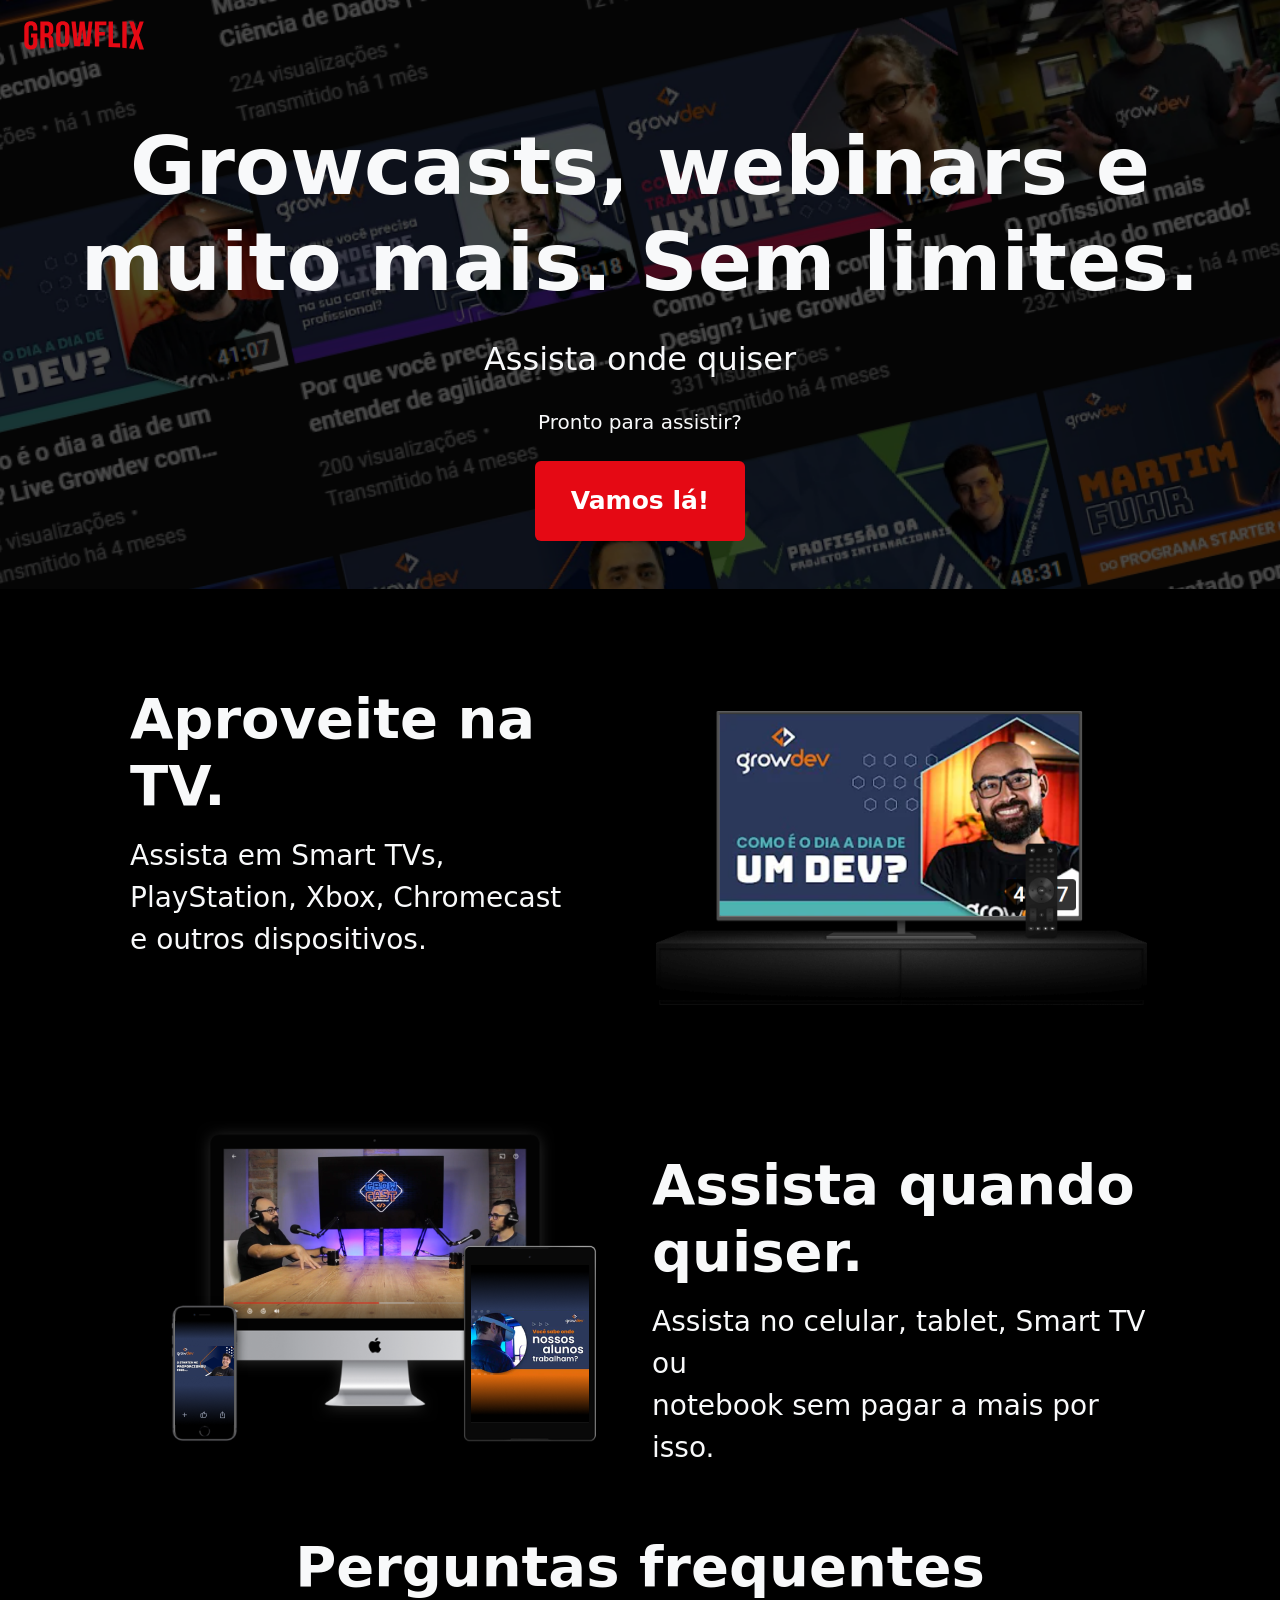
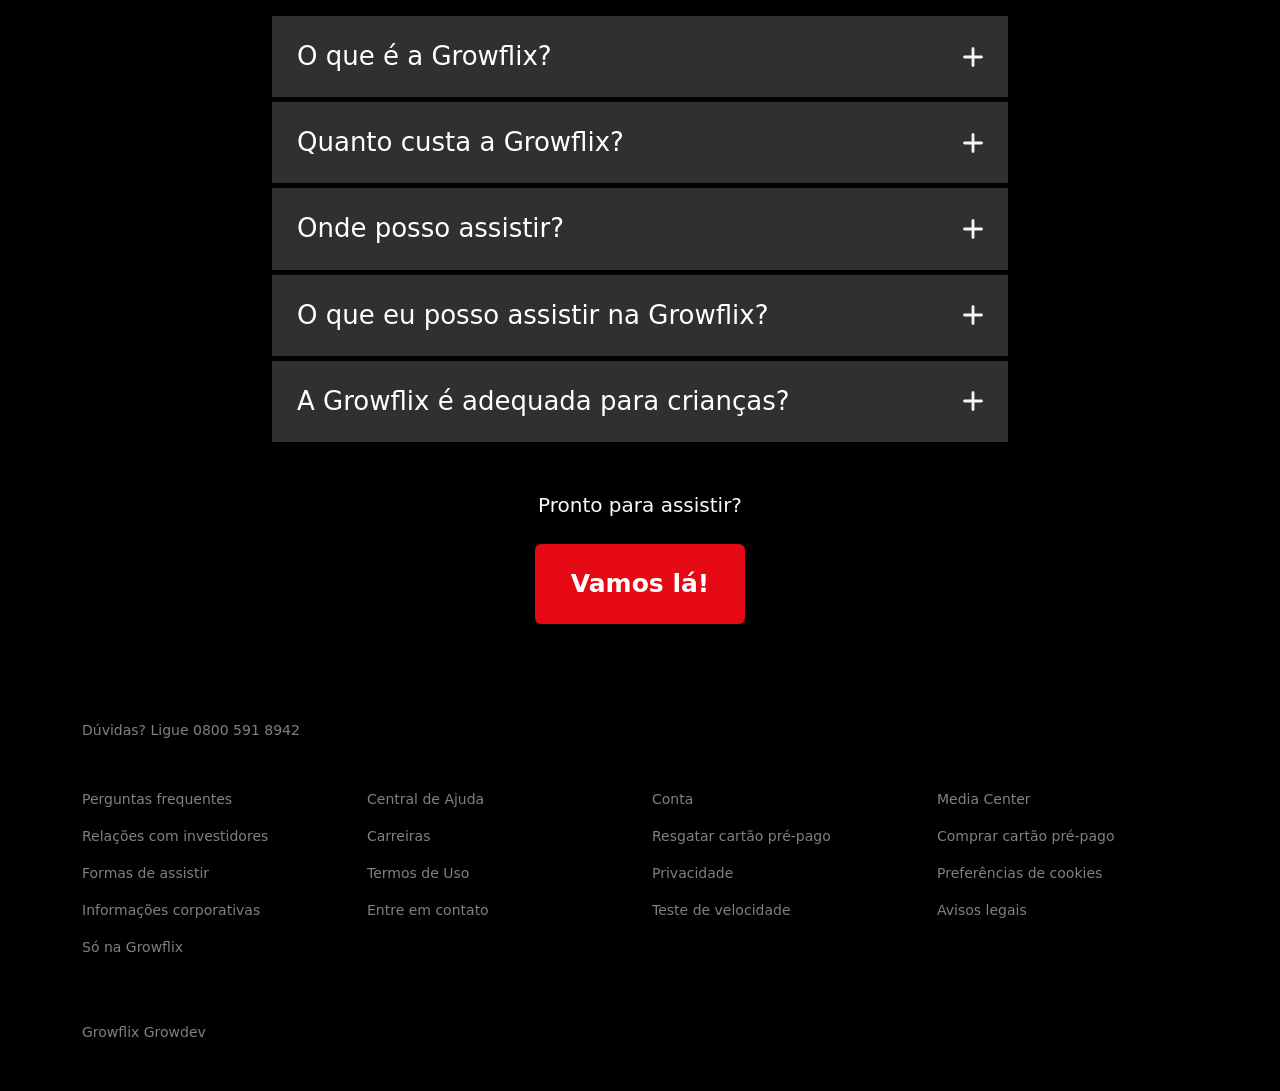
<file: index.html>
<!DOCTYPE html>
<html lang="pt-BR">

<head>
  <meta charset="UTF-8" />
  <meta name="viewport" content="width=device-width, initial-scale=1.0" />
  <title>Growflix - Todos os vídeos da Growdev em um só lugar.</title>
  <link href="https://cdn.jsdelivr.net/npm/bootstrap@5.3.2/dist/css/bootstrap.min.css" rel="stylesheet" />
  <link rel="stylesheet" href="./src/css/index.css" />
  <link rel="shortcut icon" href="./src/images/growdev-logo.png" type="image/x-icon" />
</head>

<body>
  <header class="container-fluid bg-black banner-index">
    <nav class="navbar">
      <div class="container-fluid">
        <a class="navbar-brand" href="./index.html">
          <img src="./src/images/logo-growflix.svg" alt="Logo Growflix" width="120" height="45" />
        </a>
      </div>
    </nav>

    <div class="text-center pt-5">
      <p class="text-light display-1 fw-bold">
        Growcasts, webinars e <br />
        muito mais. Sem limites.
      </p>
    </div>

    <div class="text-center pt-2">
      <p class="fs-2 text-light">Assista onde quiser</p>
    </div>

    <div class="text-center pt-2">
      <p class="fs-5 text-light">Pronto para assistir?</p>
    </div>

    <div class="text-center pt-2 pb-5">
      <a href="./home.html">
        <button type="button" class="btn btn-netflix">Vamos lá!</button>
      </a>
    </div>
  </header>

  <main class="container bg-black text-center">
    <div class="row p-2 p-md-5">
      <div class="col-12 col-sm-6 pt-5 text-center text-sm-start">
        <p class="text-light display-4 fw-bold">Aproveite na TV.</p>
        <p class="text-light fs-3">
          Assista em Smart TVs, <br />
          PlayStation, Xbox, Chromecast <br />
          e outros dispositivos.
        </p>
      </div>
      <div class="col-12 col-sm-6 d-flex justify-content-center">
        <img src="./src/images/tela-tv-dia-dev.png" class="img-fluid align-self-center" alt="TV com Growflix" />
      </div>
    </div>

    <div class="row p-2 p-md-5">
      <div class="col-12 col-sm-6 d-flex justify-content-center">
        <img src="./src/images/devices.png" class="img-fluid align-self-center" alt="Dispositivos" />
      </div>
      <div class="col-12 col-sm-6 pt-5 text-center text-sm-start">
        <p class="text-light display-4 fw-bold">
          Assista quando <br />
          quiser.
        </p>
        <p class="text-light fs-3">
          Assista no celular, tablet, Smart TV ou <br />
          notebook sem pagar a mais por isso.
        </p>
      </div>
    </div>
    <div class="row">
      <div class="col-12 text-center">
        <p class="text-light display-4 fw-bold">Perguntas frequentes</p>
      </div>
      <div class="col-12 col-sm-8 offset-sm-2">
        <div class="accordion accordion-flush" id="faq">
          <div class="accordion-item bg-dark text-white-50">
            <h2 class="accordion-header">
              <button class="accordion-button collapsed" type="button" data-bs-toggle="collapse"
                data-bs-target="#faq-1">
                O que é a Growflix?
              </button>
            </h2>
            <div id="faq-1" class="accordion-collapse collapse" data-bs-parent="#faq">
              <div class="accordion-body">
                Growflix é um site que oferece acesso a todos os conteúdos em vídeo da Growdev,
                abrangendo uma variedade de tópicos relacionados à tecnologia e programação.
              </div>
            </div>
          </div>

          <div class="accordion-item bg-dark text-white-50">
            <h2 class="accordion-header">
              <button class="accordion-button collapsed" type="button" data-bs-toggle="collapse"
                data-bs-target="#faq-2">
                Quanto custa a Growflix?
              </button>
            </h2>
            <div id="faq-2" class="accordion-collapse collapse" data-bs-parent="#faq">
              <div class="accordion-body">
                A Growflix é uma plataforma de acesso gratuito, sem custos associados para os usuários.
              </div>
            </div>
          </div>

          <div class="accordion-item bg-dark text-white-50">
            <h2 class="accordion-header">
              <button class="accordion-button collapsed" type="button" data-bs-toggle="collapse"
                data-bs-target="#faq-3">
                Onde posso assistir?
              </button>
            </h2>
            <div id="faq-3" class="accordion-collapse collapse" data-bs-parent="#faq">
              <div class="accordion-body">
                Você pode assistir aos vídeos da Growflix diretamente em seu site oficial,
                proporcionando facilidade de acesso e conveniência.
              </div>
            </div>
          </div>

          <div class="accordion-item bg-dark text-white-50">
            <h2 class="accordion-header">
              <button class="accordion-button collapsed" type="button" data-bs-toggle="collapse"
                data-bs-target="#faq-4">
                O que eu posso assistir na Growflix?
              </button>
            </h2>
            <div id="faq-4" class="accordion-collapse collapse" data-bs-parent="#faq">
              <div class="accordion-body">
                Na Growflix, você encontrará todo o conteúdo da Growdev relacionado a tecnologia
                e programação, oferecendo uma ampla gama de recursos educativos e informativos.
              </div>
            </div>
          </div>

          <div class="accordion-item bg-dark text-white-50">
            <h2 class="accordion-header">
              <button class="accordion-button collapsed" type="button" data-bs-toggle="collapse"
                data-bs-target="#faq-5">
                A Growflix é adequada para crianças?
              </button>
            </h2>
            <div id="faq-5" class="accordion-collapse collapse" data-bs-parent="#faq">
              <div class="accordion-body">
                Sim, a Growflix é adequada para crianças, oferecendo conteúdo educativo e instrutivo,
                garantindo uma experiência segura e enriquecedora para os jovens aprendizes.
              </div>
            </div>
          </div>
        </div>
      </div>

      <div class="col-12 text-center pt-5">
        <p class="text-light fs-5">Pronto para assistir?</p>
      </div>
      <div class="col-12 text-center pt-2 pb-5">
        <a href="./home.html">
          <button type="button" class="btn btn-netflix">Vamos lá!</button>
        </a>
      </div>
    </div>
  </main>

  <footer class="container-fluid">
    <div class="container">
      <div class="row small text-white-50">

        <div class="col-12 pt-5">Dúvidas? Ligue 0800 591 8942</div>

        <div class="col-6 col-sm-3 pt-5">
          <p>Perguntas frequentes</p>
          <p>Relações com investidores</p>
          <p>Formas de assistir</p>
          <p>Informações corporativas</p>
          <p>Só na Growflix</p>
        </div>

        <div class="col-6 col-sm-3 pt-5">
          <p>Central de Ajuda</p>
          <p>Carreiras</p>
          <p>Termos de Uso</p>
          <p>Entre em contato</p>
        </div>

        <div class="col-6 col-sm-3 pt-5">
          <p>Conta</p>
          <p>Resgatar cartão pré-pago</p>
          <p>Privacidade</p>
          <p>Teste de velocidade</p>
        </div>

        <div class="col-6 col-sm-3 pt-5">
          <p>Media Center</p>
          <p>Comprar cartão pré-pago</p>
          <p>Preferências de cookies</p>
          <p>Avisos legais</p>
        </div>

        <div class="col-12 pt-5 pb-5">Growflix Growdev</div>
      </div>
    </div>
  </footer>
  <script src="https://cdn.jsdelivr.net/npm/bootstrap@5.3.2/dist/js/bootstrap.bundle.min.js"></script>

</body>

</html>
</file>
<file: src/css/index.css>
body {
    background-color: #000000;
}

.banner-index {
    background: url("../images/banner-initial.png") center top/cover no-repeat fixed;
}

.banner-home {
    background: url("../images/growcast-01.png") center top/cover no-repeat;
    min-height: 720px;
}

.row-home-growcast {
    align-items: flex-end;
    min-height: 680px;
}

.btn-netflix {
    background-color: #e50914;
    color: #ffffff;
    padding: 20px 35px;
    font-weight: 700;
    font-size: 25px;
}

.btn-netflix:hover {
    background-color: #b6060f;
    color: #ffffff;
}

.link-growdev {
    text-decoration: none;
    font-size: 20px;
    color: #ffffff;
}

.link-growdev:hover {
    color: #ff8534;
}

.detail-movie {
    color: white;
    margin-left: 20px;
    cursor: pointer;
    display: none;
}

.detail-movie svg {
    margin: 10px;
}

.item-hover {
    transition: all 0.5s ease-out;
}

.item-hover:hover {
    margin-top: -20px;
    position: absolute;
    width: 350px;
    background-color: #000000;
    padding-bottom: 20px;
}

.item-hover:hover .detail-movie {
    display: block;
}

.detail-hover {
    margin-top: 20px;
    position: absolute;
    width: 350px;
    background-color: #000000;
    padding-bottom: 20px;
}

.modal-content-movie {
    background-color: transparent;
}

.modal-header-movie {
    border-bottom: none;
}

.col-movie {
    min-height: 230px;
}

.accordion-item {
    border: 5px solid #000000;
}

.accordion-button {
    background-color: #303030 !important;
    color: #ffffff;
    padding: 25px !important;
    font-size: 26px;
}

.accordion-button:not(.collapsed) {
    color: #ffffff;
}

.accordion-button::after {
    background-image: url("../images/add.svg") !important;
}
</file>
